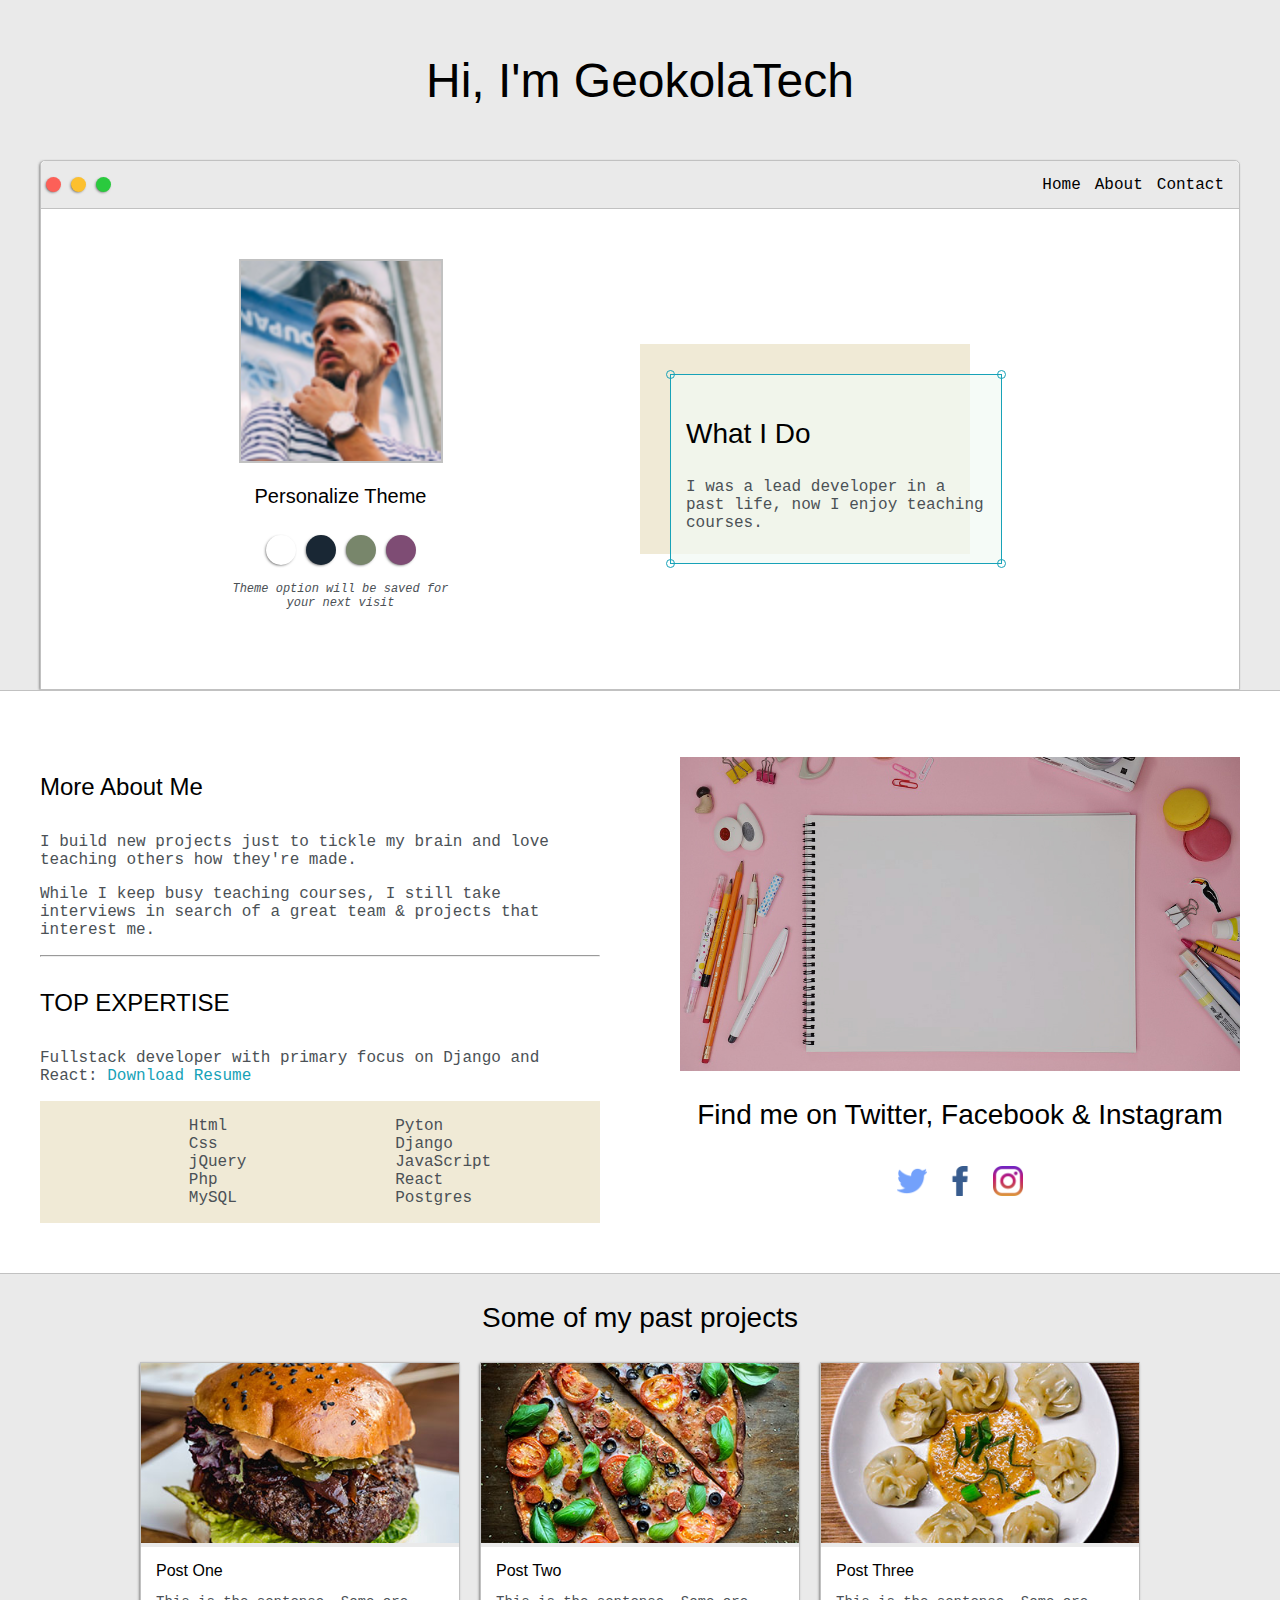
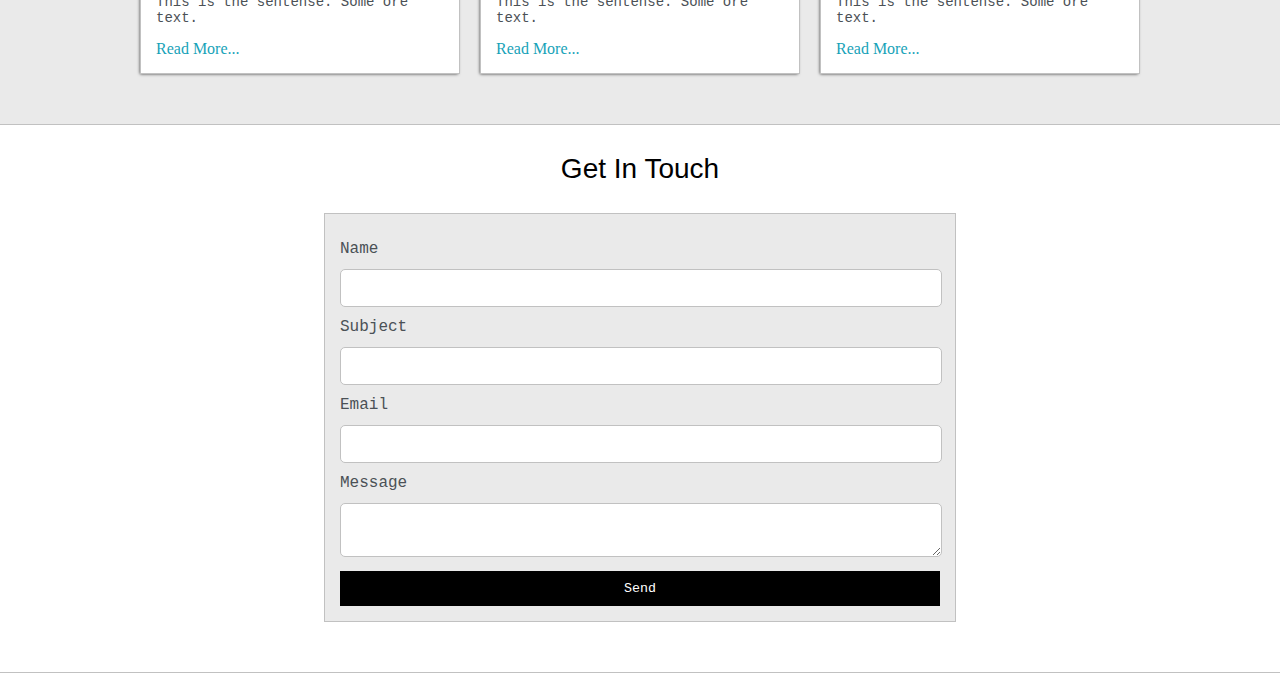
<file: index.html>
<!DOCTYPE html>
<html lang="en">
<head>
    <meta charset="UTF-8">
    <meta name="viewport" content="width=device-width, initial-scale=1.0">
    <title>GeokolaTech</title>
    <link rel="stylesheet" href="css/default.css">
    <link id="theme-style" rel="stylesheet" href="">
</head>
<body>
    <section class="s1">
        <div class="main-container">
            <div class="greeting-wrapper">
                <h1>Hi, I'm GeokolaTech</h1>
            </div>
            
            <div class="intro-wrapper">
                <div class="nav-wrapper">
                    <div class="dots-wrapper">
                        <div class="browser-dot" id="dot-1"></div>
                        <div class="browser-dot" id="dot-2"></div>
                        <div class="browser-dot" id="dot-3"></div>
                    </div>
                    <ul id="navigation">
                        <li><a href="index.html">Home</a></li>
                        <li><a href="#">About</a></li>
                        <li><a href="#">Contact</a></li>
                    </ul>
                </div>
                <div class="left-column">
                    <img src="images/kola.jpg" alt="" id="profilePic">

                    <h5 style="text-align: center; line-height: 0;">Personalize Theme</h5>

                    <div class="theme-options-wrapper">
                        <div data-mode="light" class="theme-dot" id="light-mode"></div>

                        <div data-mode="blue" class="theme-dot" id="blue-mode"></div>

                        <div data-mode="green" class="theme-dot" id="green-mode"></div>

                        <div data-mode="purple" class="theme-dot" id="purple-mode"></div>
                    </div>

                    <p id="settings-note">Theme option will be saved for <br>your next visit</p>
                </div>

                <div class="right-column">
                    <div id="preview-shadow">
                        <div id="preview">
                            <div id="corner-tl" class="corner"></div>
                            <div id="corner-tr" class="corner"></div>
                            <h3>What I Do</h3>
                            <p>I was a lead developer in a past life, now I enjoy teaching courses.</p>
                            <div id="corner-bl" class="corner"></div>
                            <div id="corner-br" class="corner"></div>
                        </div>  
                    </div>              
                </div>
            </div>
        </div>
    </section>

    <section class="s2">
        <div class="main-container">
            <div class="about-wrapper">
                <div class="about-me">
                    <h4>More About Me</h4>
                    <p>I build new projects just to tickle my brain and love teaching others how they're made.</p>
                    <p>
                        While I keep busy teaching courses, I still take interviews in search of a great team & projects that interest me.
                    </p>  
                
                    <hr>

                    <h4>TOP EXPERTISE</h4>
                    <p>Fullstack developer with primary focus on Django and React:&nbsp;<a href="report.pdf" target="_blank">Download Resume</a></p>

                    <div id="skills">
                        <ul>
                            <li>Html</li>
                            <li>Css</li>
                            <li>jQuery</li>
                            <li>Php</li>
                            <li>MySQL</li>
                        </ul>
                        <ul>
                            <li>Pyton</li>
                            <li>Django</li>
                            <li>JavaScript</li>
                            <li>React</li>
                            <li>Postgres</li>
                        </ul>
                    </div>
                </div>
                <div class="social-links">
                    <img class="follow" src="images/follow.jpg" alt="Follow Image" title="Follow Image">
                    <h3>Find me on Twitter, Facebook & Instagram</h3>
                    <div id="social-icons">
                        <a href="#" class="social-icon"><img src="images/twitter.png" /></a>
                    <a href="#" class="social-icon"><img src="images/facebook.png" /></a>
                    <a href="#" class="social-icon"><img src="images/instagram.png" /></a>
                    </div>
                </div>
            </div>
        </div>
    </section>

    <section class="s1">
        <div class="main-container">
            <h3 style="text-align: center;">Some of my past projects</h3>
            <div class="post-wrapper">

                <div>
                    <div class="post">
                        <img class="thumbnail" src="images/work1.jpg" alt="">
                        <div class="post-preview">
                            <h6 class="post-title">Post One</h6>
                            <p class="post-intro">This is the sentense. Some ore text.</p>
                            <a href="post1.html">Read More...</a>
                        </div>
                    </div>
                </div>
                <div>
                    <div class="post">
                        <img class="thumbnail" src="images/work2.jpg" alt="">
                        <div class="post-preview">
                            <h6 class="post-title">Post Two</h6>
                            <p class="post-intro">This is the sentense. Some ore text.</p>
                            <a href="post2.html">Read More...</a>
                        </div>
                    </div>
                </div>
                <div>
                    <div class="post">
                        <img class="thumbnail" src="images/work3.jpg" alt="">
                        <div class="post-preview">
                            <h6 class="post-title">Post Three</h6>
                            <p class="post-intro">This is the sentense. Some ore text.</p>
                            <a href="post3.html">Read More...</a>
                        </div>
                    </div>
                </div>
            
            </div>
        </div>
    </section>

    <section class="s2">
        <div class="main-container">
            <h3 style="text-align: center;">Get In Touch</h3>

            <form action="" id="contact-form">
                <label for="name">Name</label>
                <input class="input-field" type="text" name="name" id="name">

                <label for="subject">Subject</label>
                <input class="input-field" type="text" name="subject" id="subject">

                <label for="email">Email</label>
                <input class="input-field" type="email" name="email" id="email">

                <label for="message">Message</label>
                <textarea class="input-field" type="text" name="message" id="message"></textarea>

                <input type="submit" id="submit-btn" value="Send">
            </form>
        </div>
    </section>

    <script src="js/main.js" type="text/javascript"></script>
</body>
</html>
</file>
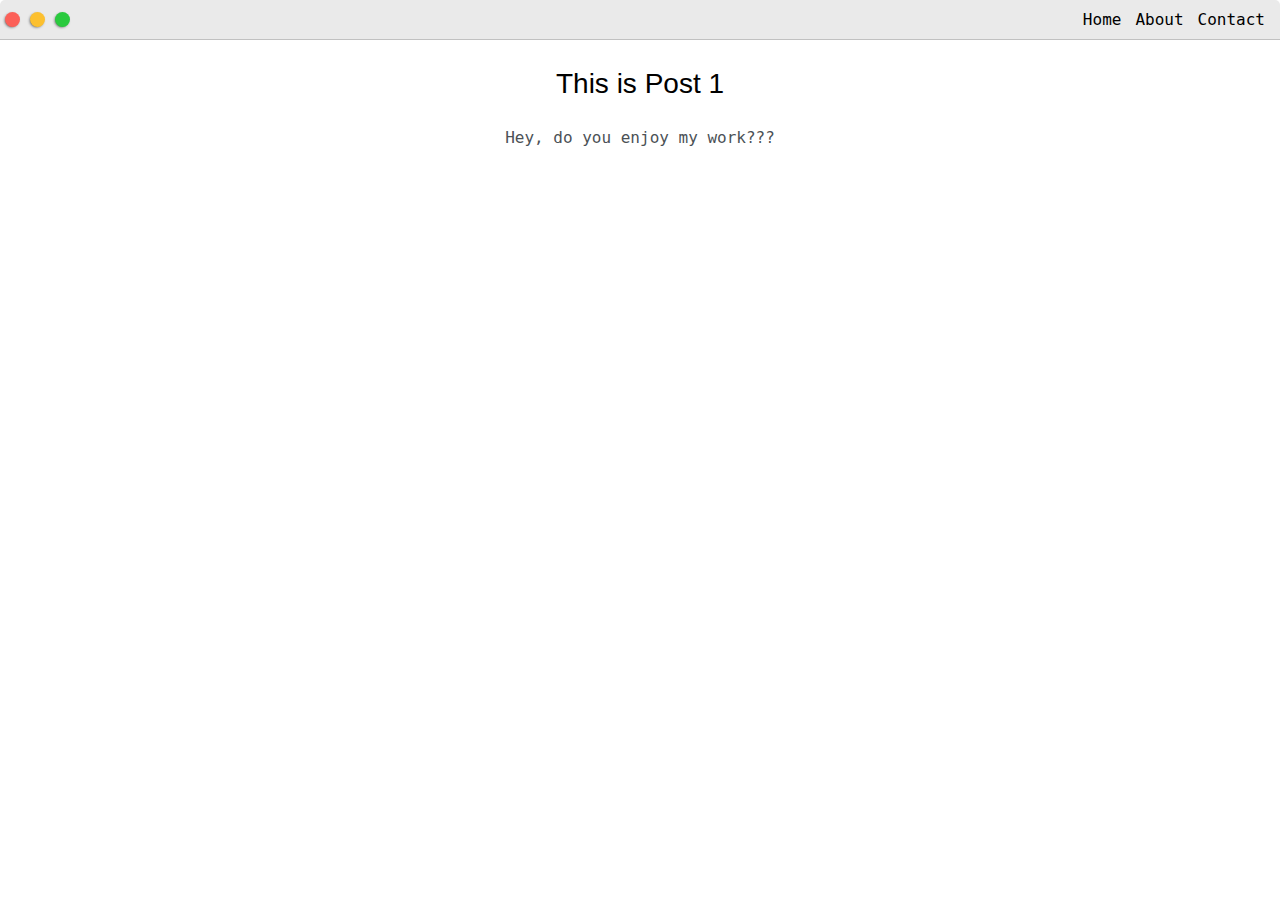
<file: post1.html>
<!DOCTYPE html>
<html lang="en">
<head>
    <meta charset="UTF-8">
    <meta name="viewport" content="width=device-width, initial-scale=1.0">
    <title>Post 1</title>
    <link rel="stylesheet" href="css/default.css">
</head>
<body>
    <div class="nav-wrapper">
        <div class="dots-wrapper">
            <div class="browser-dot" id="dot-1"></div>
            <div class="browser-dot" id="dot-2"></div>
            <div class="browser-dot" id="dot-3"></div>
        </div>
        <ul id="navigation">
            <li><a href="index.html">Home</a></li>
            <li><a href="#">About</a></li>
            <li><a href="#">Contact</a></li>
        </ul>
    </div>

    <div class="main-wrapper">
        <h3 style="text-align: center;">This is Post 1</h3>
        <p style="text-align: center;">Hey, do you enjoy my work???</p>
    </div>
    <script src="js/main.js" type="text/javascript"></script>
</body>
</html>
</file>
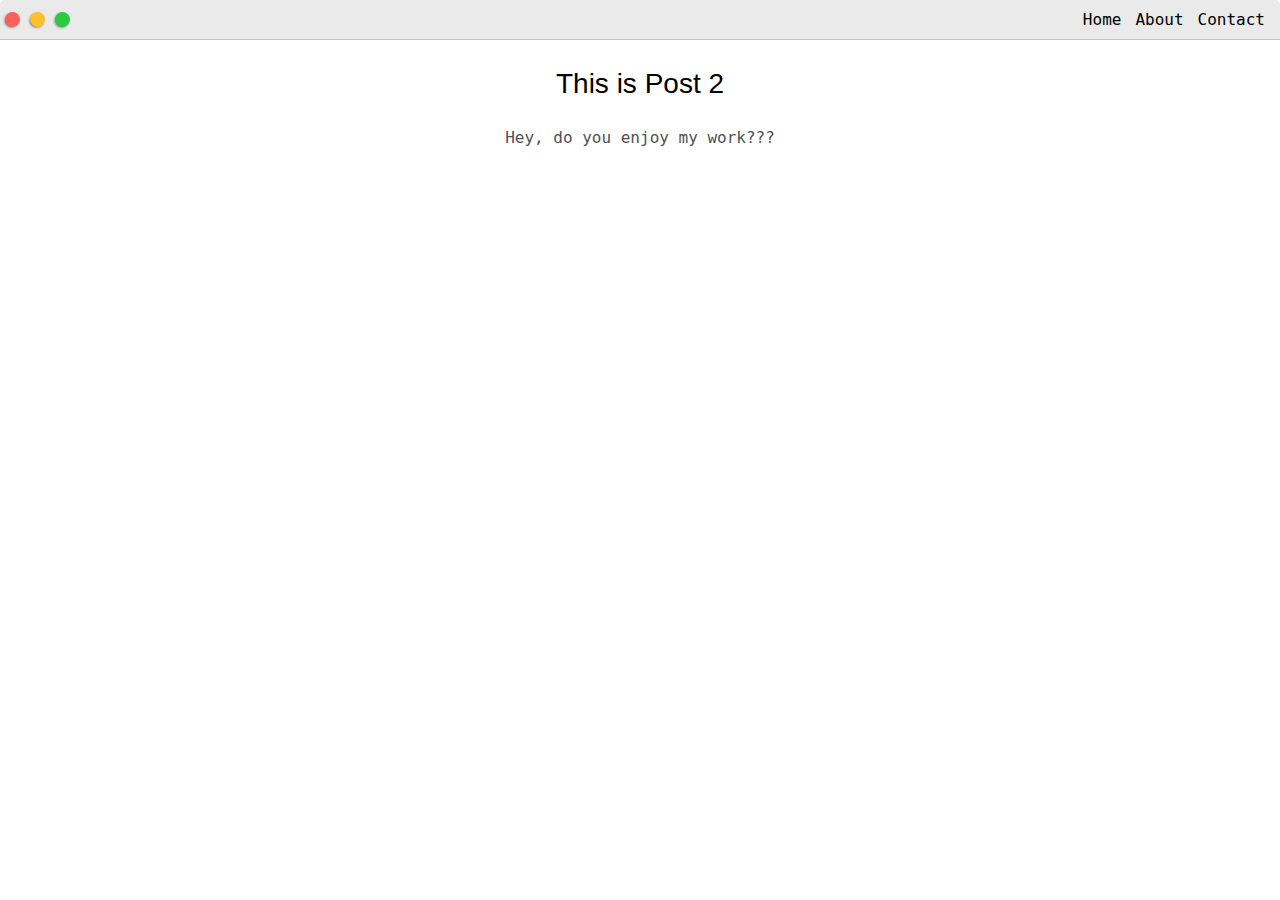
<file: post2.html>
<!DOCTYPE html>
<html lang="en">
<head>
    <meta charset="UTF-8">
    <meta name="viewport" content="width=device-width, initial-scale=1.0">
    <title>Post 2</title>
    <link rel="stylesheet" href="css/default.css">
</head>
<body>
    <div class="nav-wrapper">
        <div class="dots-wrapper">
            <div class="browser-dot" id="dot-1"></div>
            <div class="browser-dot" id="dot-2"></div>
            <div class="browser-dot" id="dot-3"></div>
        </div>
        <ul id="navigation">
            <li><a href="index.html">Home</a></li>
            <li><a href="#">About</a></li>
            <li><a href="#">Contact</a></li>
        </ul>
    </div>

    <div class="main-wrapper">
        <h3 style="text-align: center;">This is Post 2</h3>
        <p style="text-align: center;">Hey, do you enjoy my work???</p>
    </div>
    <script src="js/main.js" type="text/javascript"></script>
</body>
</html>
</file>
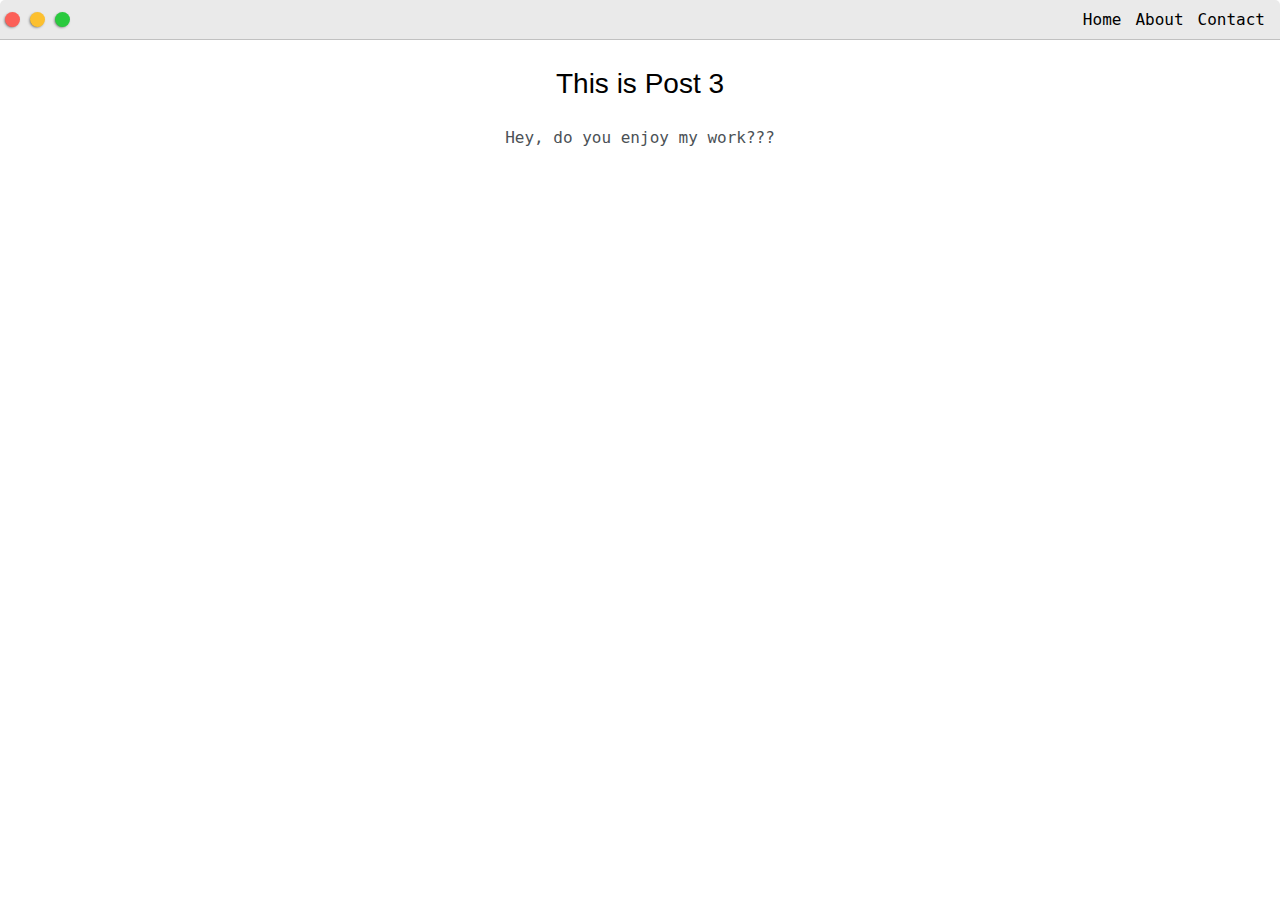
<file: post3.html>
<!DOCTYPE html>
<html lang="en">
<head>
    <meta charset="UTF-8">
    <meta name="viewport" content="width=device-width, initial-scale=1.0">
    <title>Post 3</title>
    <link rel="stylesheet" href="css/default.css">
</head>
<body>
    <div class="nav-wrapper">
        <div class="dots-wrapper">
            <div class="browser-dot" id="dot-1"></div>
            <div class="browser-dot" id="dot-2"></div>
            <div class="browser-dot" id="dot-3"></div>
        </div>
        <ul id="navigation">
            <li><a href="index.html">Home</a></li>
            <li><a href="#">About</a></li>
            <li><a href="#">Contact</a></li>
        </ul>
    </div>

    <div class="main-wrapper">
        <h3 style="text-align: center;">This is Post 3</h3>
        <p style="text-align: center;">Hey, do you enjoy my work???</p>
    </div>
    <script src="js/main.js" type="text/javascript"></script>
</body>
</html>
</file>
<file: css/default.css>
:root{
    --mainText: black;
    --secondaryText: #4b5156;

    --mainColor: #eaeaea;
    --secondaryColor: #fff;

    --borderColor: #c1c1c1;
    --themeBorder: #24292e;
    --previewBg: rgba(241, 249, 243, 0.7);
    --previewShadowBg: #f0ead6;
    
    --buttonColor: #000;
}

html, body{
    padding: 0;
    margin: 0;
}

body * {
    transition: 0.5s;
}

h1, h2, h3, h4, h5, h6, strong{
    color: var(--mainText);
    font-family: Russo One, sans-serif;
    font-weight: 400;
}

p, li, span, label, input, textarea{
    color: var(--secondaryText);
    font-family: 'Roboto Mono', monospace;
}

h1{font-size: 48px}
h2{font-size: 36px}
h3{font-size: 28px}
h4{font-size: 24px}
h5{font-size: 20px}
h6{font-size: 16px}

ul{
    list-style: none;
}

a{
    text-decoration: none;
    color: #17a2b8;
}

.s1{
    background-color: var(--mainColor);
    border-bottom: 1px solid var(--borderColor);
    overflow: auto;
    
}

.s2{
    background-color: var(--secondaryColor);
    border-bottom: 1px solid var(--borderColor);
    overflow: auto;
}

.main-container{
    width: 1200px;
    margin: 0 auto;
}

.greeting-wrapper{
    display: grid;
    min-height: 10em;
    justify-content: center;
    align-content: center;
}

.intro-wrapper{
    background-color: var(--secondaryColor);
    border: 1px solid var(--borderColor);
    border-radius: 5px 5px 0 0;
    box-shadow: -1px 1px 3px -1px rgba(0,0,0,0.75);

    display: grid;
    grid-template-columns: 1fr 1fr;
    grid-template-rows: 3em 30em;
    grid-template-areas: 
        'nav nav'
        'left right'
    ;
}

.nav-wrapper{
    background-color: var(--mainColor);
    grid-area: nav;
    border-bottom: 1px solid var(--borderColor);
    border-radius: 5px 5px 0 0;
    display: flex;
    flex-direction: row;
    justify-content: space-between;
    align-items: center;
}

.dots-wrapper{
    display: flex;
    flex-direction: row;
    
}

#dot-1{
    background-color: #fc6058;
}

#dot-2{
    background-color: #fcc02f;
}

#dot-3{
    background-color: #2aca3e;
}

.browser-dot{
    height: 15px;
    width: 15px;
    border-radius: 50%;
    background-color: black;
    box-shadow: -1px 1px 3px -1px rgba(0,0,0,0.75);
    margin: 5px;

}

#navigation{
    margin: 0;
    padding: 10px;

}

#navigation a{
    color: var(--mainText);
}

#navigation li{
    display: inline-block;
    margin: 0 5px;
}


.left-column{
    grid-area: left;
    padding-top: 50px;
    padding-bottom: 50px;
}

#profilePic{
    height: 200px;
    width: 200px;
    object-fit:cover;
    border: 2px solid var(--borderColor);
    display: block;
    margin: 0 auto;
}

.theme-dot{
    height: 30px;
    width: 30px;
    border-radius: 50%;
    box-shadow: -1px 1px 3px -1px rgba(0,0,0,0.75);
    cursor: pointer;
    background-color: black;
    margin: 5px;
    border: 2px solid var(--themeDotBorder);
}

.theme-options-wrapper{
    display: flex;
    flex-direction: row;
    justify-content: center;
}

.theme-dot:hover{
    border-width: 5px;
}

#light-mode{
    background-color: #fff;
}

#blue-mode{
    background-color: #192734;
}

#green-mode{
    background-color: #78866b;
}

#purple-mode{
    background-color: #7e4c74;
}

#settings-note{
    font-size: 12px;
    text-align: center;
    font-style: italic;
}


.right-column{
    grid-area: right;

    display: grid;
    align-content: center;

    padding-top: 50px;
    padding-bottom: 50px;
}

#preview-shadow{
    background-color: var(--previewShadowBg);
    width: 300px;
    height: 180px;
    padding-left: 30px;
    padding-top: 30px;
}

#preview{
    width: 300px;
    border: 1.5px solid #17a2b8;
    background-color: var(--previewBg);
    padding: 15px;
    position: relative;
}

.corner{
    height: 7px;
    width: 7px;
    border-radius: 50%;
    border: 1.5px solid #17a2b8;
    position: absolute;
}

#corner-tl{
    top: -5px;
    left: -5px;
}

#corner-tr{
    top: -5px;
    right: -5px;
}

#corner-bl{
    bottom: -5px;
    left: -5px;
}

#corner-br{
    bottom: -5px;
    right: -5px;
}

.about-wrapper{
    display: grid;
    grid-template-columns: repeat(auto-fit, minmax(320px, 1fr));
    padding: 50px 0;
    gap: 80px;
}

#skills{
    display: flex;
    justify-content: space-evenly;
    background-color: var(--previewShadowBg);
}

.social-links {
    display: grid;
    align-content: center;
    text-align: center;
}

.social-links img.follow{
    width: 100%;
}

.social-icon  img{
    width: 30px;
    margin: 7px;

}

.post-wrapper{
    display: grid;
    grid-template-columns: repeat(auto-fit, 320px);
    gap: 20px;
    justify-content: center;
    padding-bottom: 50px;
}

.post-wrapper .post{
    border: 1px solid var(--borderColor);
    box-shadow: -1px 1px 3px -1px rgba(0,0,0,0.75);
}

.post-wrapper .thumbnail{
    width: 100%;
    height: 180px;
    object-fit: cover;
}

.post-wrapper .post-preview{
    background-color: #fff;
    padding: 15px;
}

.post-wrapper .post-title{
    color: #000;
    margin: 0;
}

.post-wrapper .post-intro{
    color: #4b5156;
    font-size: 14px;
}

#contact-form{
    display: block;
    max-width: 600px;
    margin: 0 auto;
    border: 1px solid var(--borderColor);
    padding: 15px;
    background-color: var(--mainColor);
    margin-bottom: 50px;
}

#contact-form label{
    line-height: 2.5em;
}

#contact-form .input-field{
    width: 100%;
    padding: 10px 0;
    background-color: var(--secondaryColor);
    border-radius: 5px;
    border: 1px solid var(--borderColor);
    font-size: 14px;
}


#contact-form #submit-btn{
    margin-top: 10px;
    width: 100%;
    padding: 10px  0;
    color: #fff;
    background-color: var(--buttonColor);
    border: none;
    cursor: pointer;
}





@media screen and (max-width: 1200px){
    .main-container{
        width: 95%;
    }
}


@media screen and (max-width: 800px){
    .intro-wrapper{
        display: grid;
        grid-template-columns: 1fr;
        
        grid-template-areas: 
            'nav'
            'left'
            'right'
        ;

        .right-column{
            justify-content: center;
        }
    }
}
</file>
